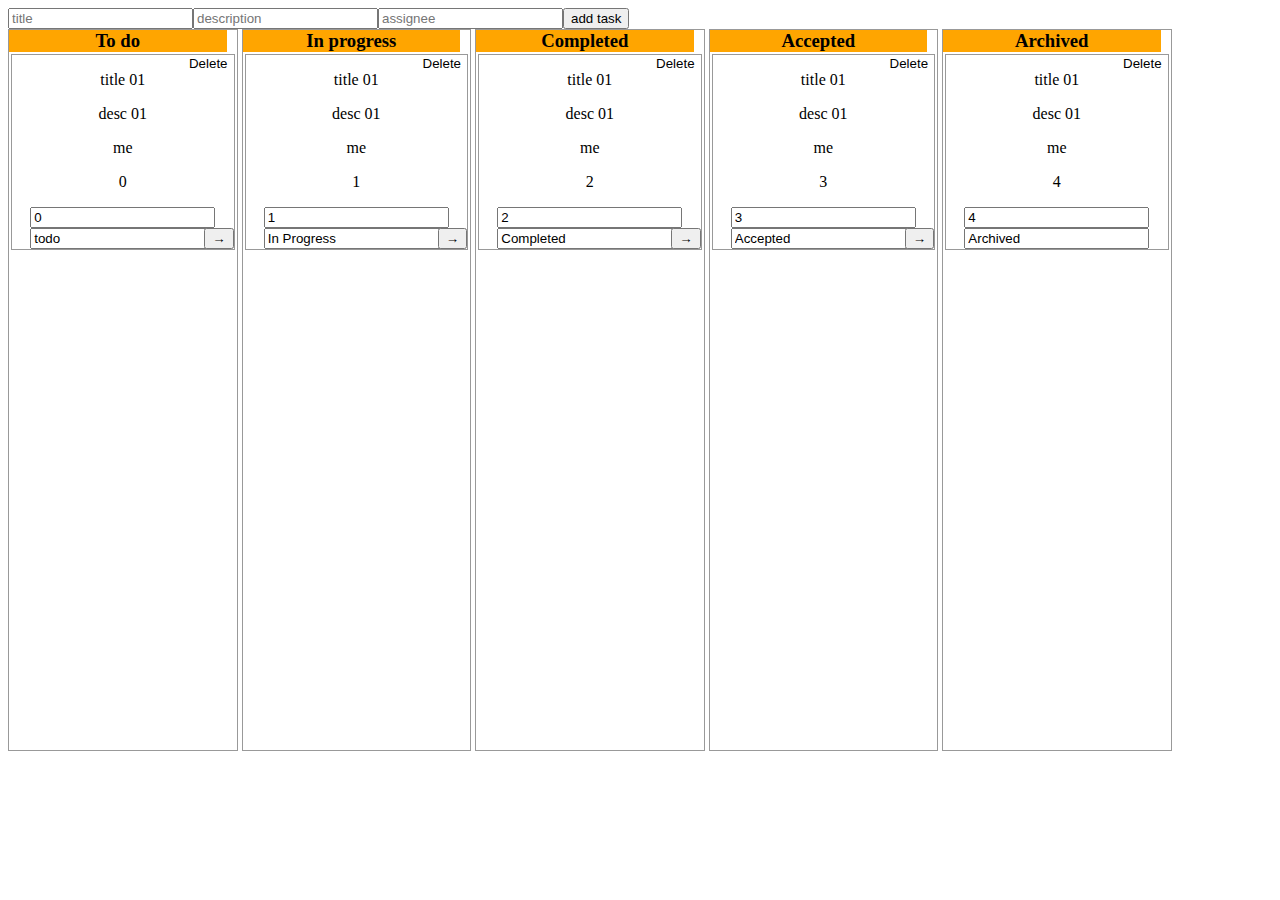
<file: index.html>
<!DOCTYPE html>
<html>
<head>
  <meta charset="utf-8">
  <meta name="viewport" content="width=device-width">
  <title>JS Bin</title>
 <link rel="stylesheet" href="https://fonts.google.com/specimen/Roboto">
 <link rel="stylesheet" href="styles.css">
</head>
<body>
 <div id="formcontainer"></div>
 <div id="todo" class="task-column"></div>
 <div id="inprogress" class="task-column"></div>
 <div id="completed" class="task-column"></div>
 <div id="accepted" class="task-column"></div>
 <div id="archive" class="task-column"></div>
  <script type="text/javascript" src="kanban.js"></script>
</body>
</html>
</file>
<file: styles.css>
.task-column{
 border: 1px solid #999999 ;
 display:inline-block;
 width: 18%;
 text-align: center;
 min-height: 80vh;
 vertical-align: top
}

h3{
 background: orange;
  margin: 0; 
  margin-right: 10px;
}

.card{
 border: 1px solid #999999 ;
 margin: 2px;
 position: relative;
}

.input {
  display: block; 
}

.moveTaskButton {
  position: absolute;
  bottom: 0;
  right: 0; 
}

.deleteTaskButton {
  position: absolute; 
  top: 0; 
  right: 0;
  background-color: transparent;
  border: none;
}
</file>
